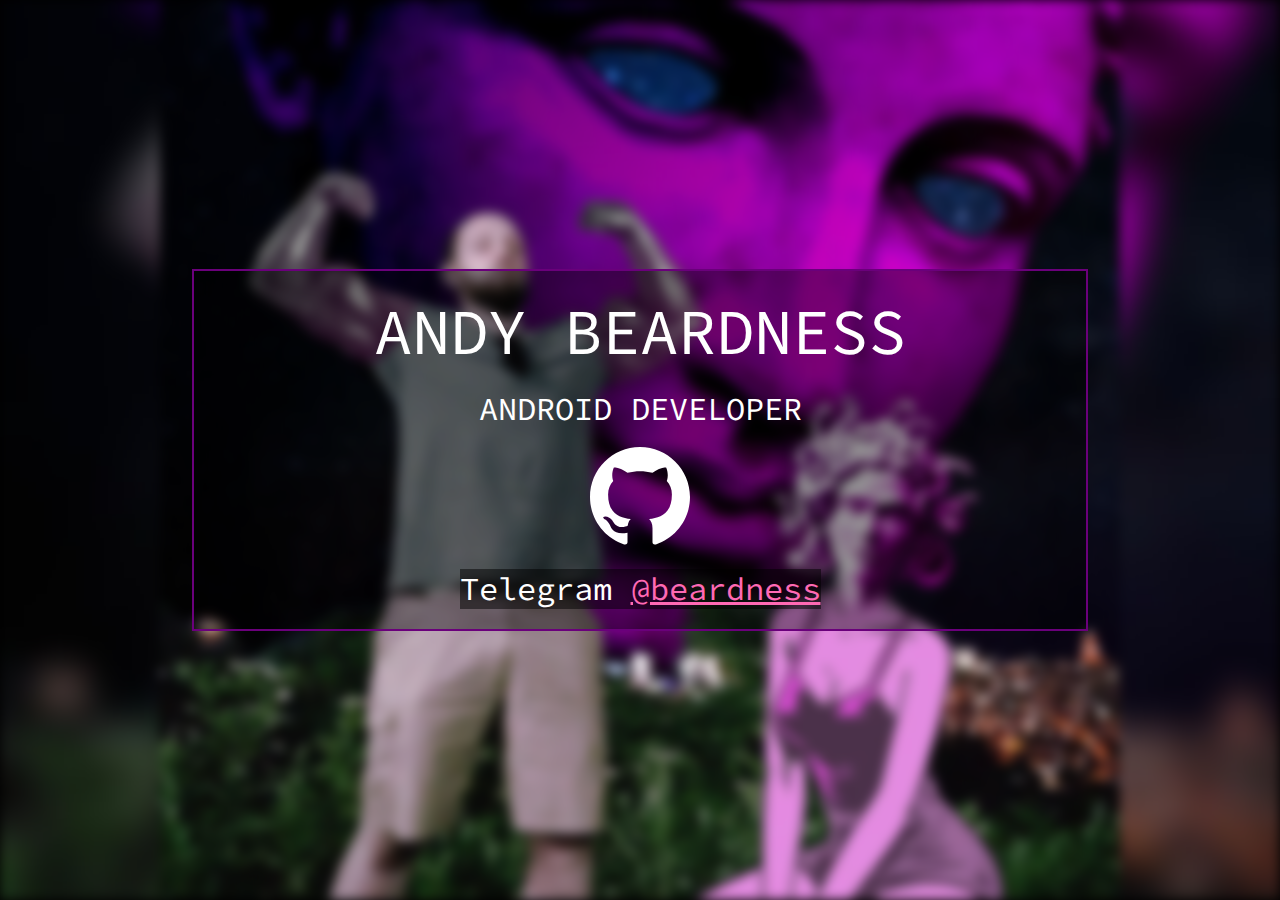
<file: index.html>
<!DOCTYPE html>
<html lang="">

<head>
  <meta charset="utf-8">
  <title></title>
</head>

<body>
  <div class="photo"></div>

  <div class="text">
    <h1>ANDY BEARDNESS</h1>
    <br/>
    <p>ANDROID DEVELOPER</p>
    <br/>
    <a href="https://github.com/andybeardness" target="_blank"><img src="gh.svg" alt=""></a>
    <br/>
    <br/>
    <div><p class="tg">Telegram <a href="https://t.me/beardness" target="_blank">@beardness</a></p></div>
  </div>

  <style>
    * {
      margin: 0;
      box-sizing: border-box;
    }

    @font-face {
      font-family: "SourceCode";
      src: url("font-light.ttf");
    }

    @font-face {
      font-family: "SourceCode";
      src: url("font-regular.ttf");
      font-weight: bold;
    }

    body,
    html {
      height: 100%;
      background-color: black;
    }

    .photo {
      /* The image used */
      background-image: url("bg.jpg");

      /* Add the blur effect */
      filter: blur(6px);
      -webkit-filter: blur(6px);

      /* Full height */
      height: 100%;

      /* Center and scale the image nicely */
      background-position: center;
      background-repeat: no-repeat;
      background-size: cover;
    }

    .text {
      background-color: rgb(0, 0, 0);
      /* Fallback color */
      background-color: rgba(0, 0, 0, 0.4);
      /* Black w/opacity/see-through */
      color: white;
      font-weight: bold;
      border: 2px solid #6a007b;
      position: absolute;
      top: 50%;
      left: 50%;
      transform: translate(-50%, -50%);
      z-index: 2;
      width: 70%;
      min-width: 400px;
      padding: 20px;
      text-align: center;
    }

    h1, p, img {
      font-family: 'SourceCode';
    }

    h1 {
      font-weight: bold;
      font-size: 4em;
    }

    p {
      font-size: 2em;
    }

    img {
      width: 100px;
      filter: invert(100%);
    }

    p a {
      color: hotpink;
    }

    .tg {
      background-color: rgba(0, 0, 0, 0.50);
      display: inline-block;
    }
  </style>

  <a href="word-knight/index.html"></a>
  <a href="maco-sms/index.html"></a>
  <p></p>
</body>

</html>
</file>
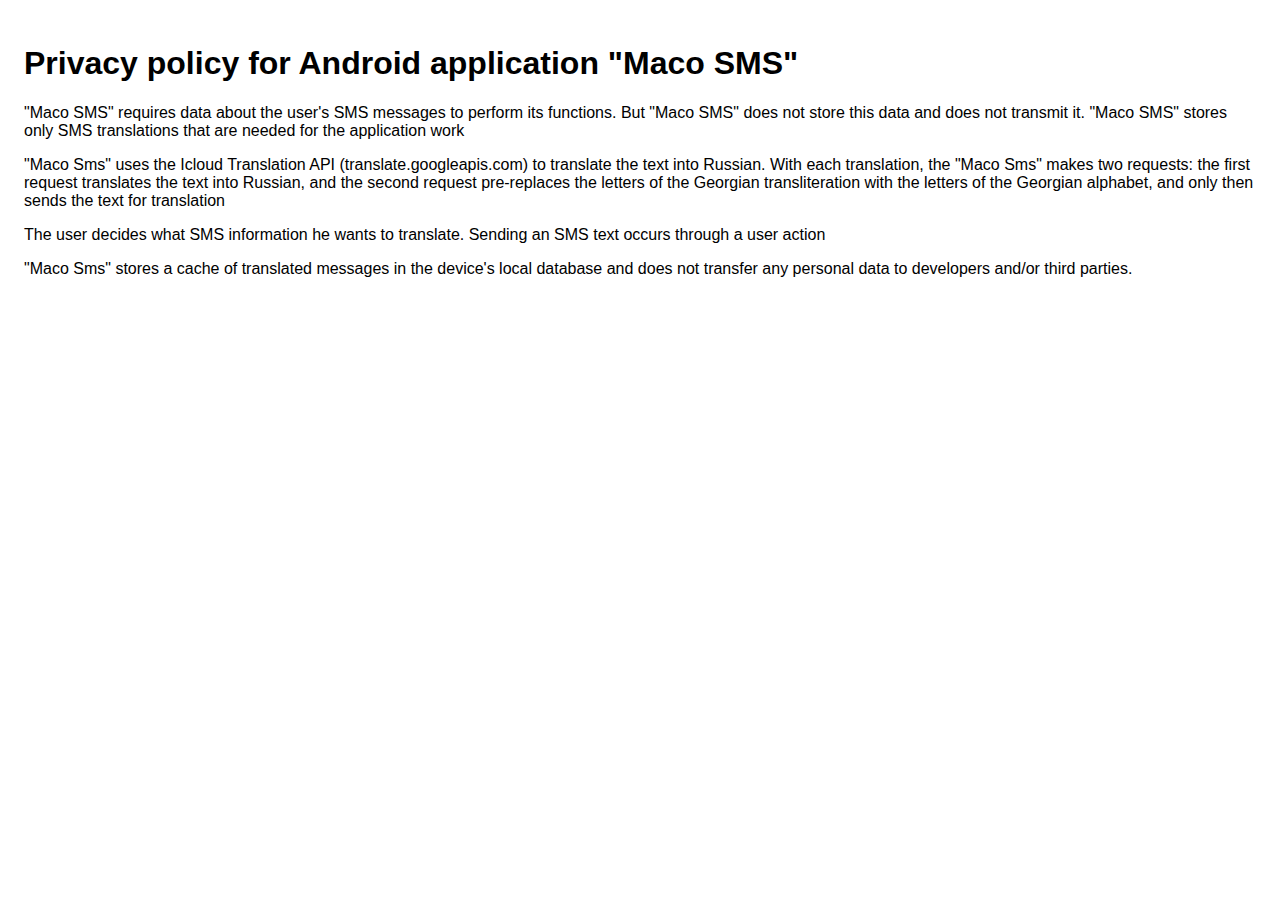
<file: maco-sms/index.html>
<!DOCTYPE html>
<html>

<head>
    <meta charset='utf-8'>
    <meta name='viewport' content='width=device-width'>
    <meta http-equiv='cache-control' content='no-cache'>
    <meta http-equiv='expires' content='0'>
    <meta http-equiv='pragma' content='no-cache'>
    <title>Privacy Policy</title>
    <style>
        body {
            font-family: 'Helvetica Neue', Helvetica, Arial, sans-serif;
            padding: 1em;
        }
    </style>
</head>

<body>
    <h1>Privacy policy for Android application "Maco SMS"</h1>
    <p>"Maco SMS" requires data about the user's SMS messages to perform its functions. But "Maco SMS" does not store this data and does not transmit it. "Maco SMS" stores only SMS translations that are needed for the application work</p>
    <p>"Maco Sms" uses the Icloud Translation API (translate.googleapis.com) to translate the text into Russian. With each translation, the "Maco Sms" makes two requests: the first request translates the text into Russian, and the second request pre-replaces the letters of the Georgian transliteration with the letters of the Georgian alphabet, and only then sends the text for translation</p>
    <p>The user decides what SMS information he wants to translate. Sending an SMS text occurs through a user action</p>
    <p>"Maco Sms" stores a cache of translated messages in the device's local database and does not transfer any personal data to developers and/or third parties.</p>
</body>

</html>
</file>
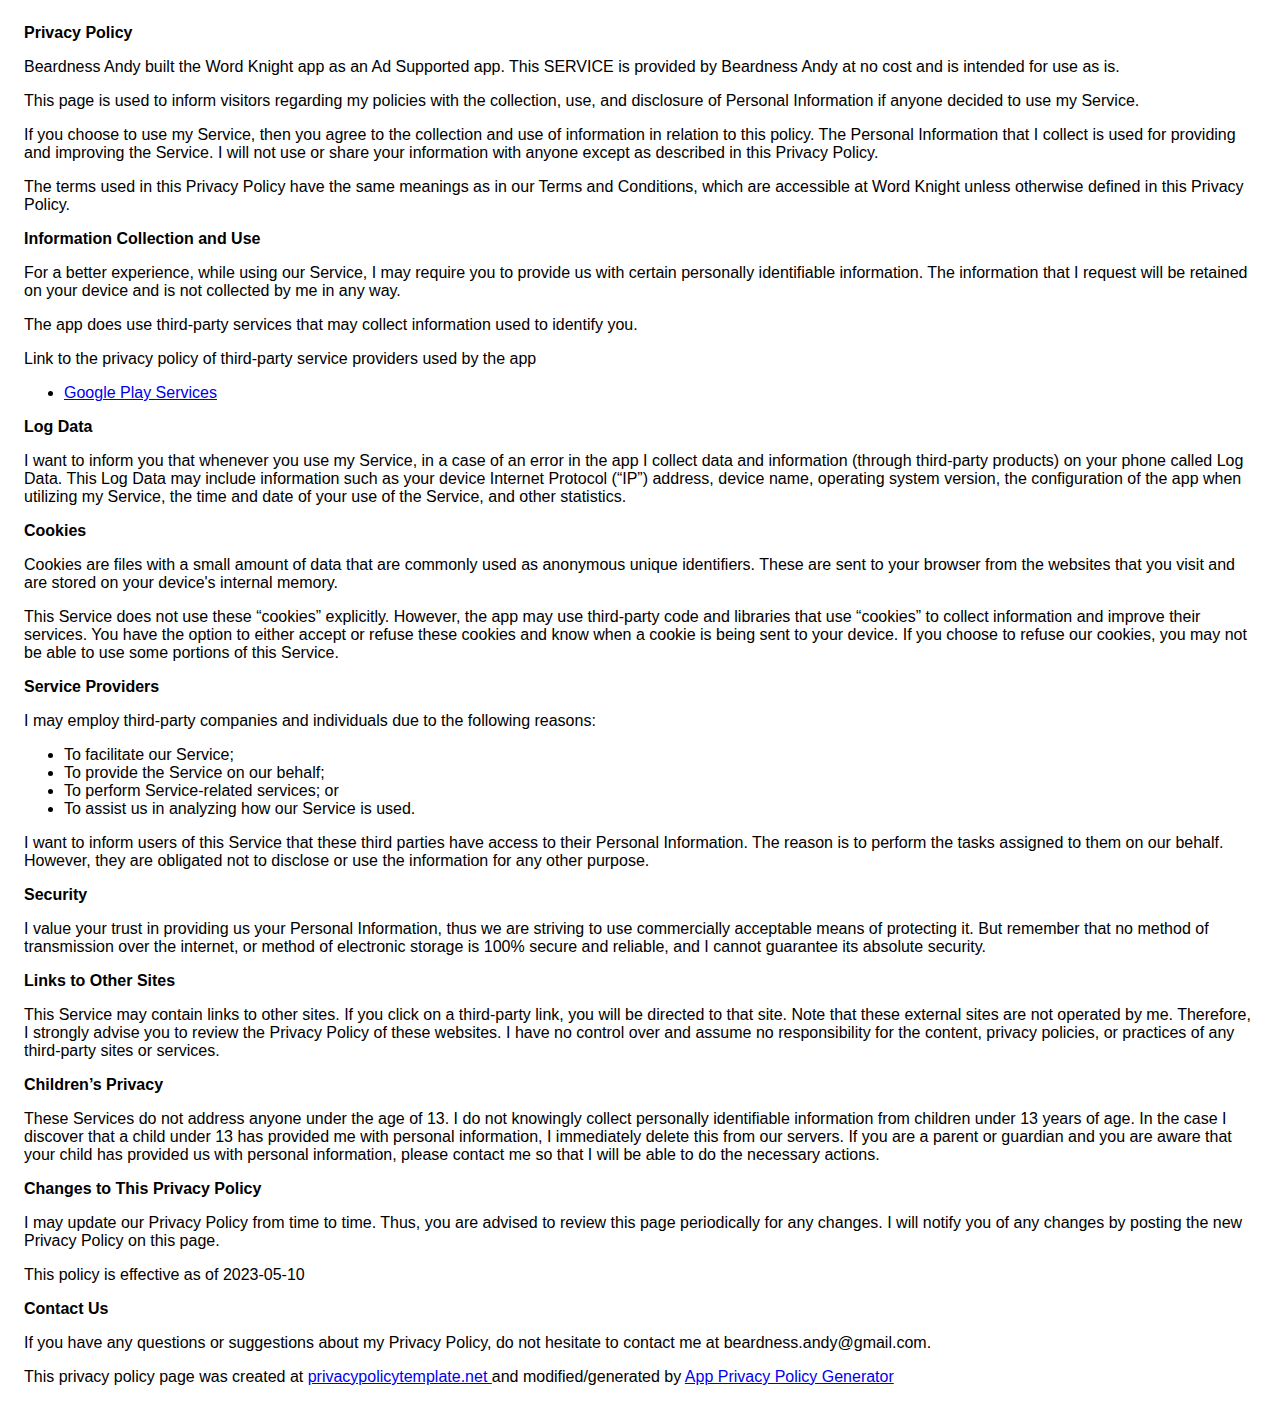
<file: word-knight/index.html>
<!DOCTYPE html>
    <html>
    <head>
      <meta charset='utf-8'>
      <meta name='viewport' content='width=device-width'>
      <title>Privacy Policy</title>
      <style> body { font-family: 'Helvetica Neue', Helvetica, Arial, sans-serif; padding:1em; } </style>
    </head>
    <body>
    <strong>Privacy Policy</strong> <p>
                  Beardness Andy built the Word Knight app as
                  an Ad Supported app. This SERVICE is provided by
                  Beardness Andy at no cost and is intended for use as
                  is.
                </p> <p>
                  This page is used to inform visitors regarding my
                  policies with the collection, use, and disclosure of Personal
                  Information if anyone decided to use my Service.
                </p> <p>
                  If you choose to use my Service, then you agree to
                  the collection and use of information in relation to this
                  policy. The Personal Information that I collect is
                  used for providing and improving the Service. I will not use or share your information with
                  anyone except as described in this Privacy Policy.
                </p> <p>
                  The terms used in this Privacy Policy have the same meanings
                  as in our Terms and Conditions, which are accessible at
                  Word Knight unless otherwise defined in this Privacy Policy.
                </p> <p><strong>Information Collection and Use</strong></p> <p>
                  For a better experience, while using our Service, I
                  may require you to provide us with certain personally
                  identifiable information. The information that
                  I request will be retained on your device and is not collected by me in any way.
                </p> <div><p>
                    The app does use third-party services that may collect
                    information used to identify you.
                  </p> <p>
                    Link to the privacy policy of third-party service providers used
                    by the app
                  </p> <ul><li><a href="https://www.google.com/policies/privacy/" target="_blank" rel="noopener noreferrer">Google Play Services</a></li><!----><!----><!----><!----><!----><!----><!----><!----><!----><!----><!----><!----><!----><!----><!----><!----><!----><!----><!----><!----><!----><!----><!----><!----><!----><!----><!----></ul></div> <p><strong>Log Data</strong></p> <p>
                  I want to inform you that whenever you
                  use my Service, in a case of an error in the app
                  I collect data and information (through third-party
                  products) on your phone called Log Data. This Log Data may
                  include information such as your device Internet Protocol
                  (“IP”) address, device name, operating system version, the
                  configuration of the app when utilizing my Service,
                  the time and date of your use of the Service, and other
                  statistics.
                </p> <p><strong>Cookies</strong></p> <p>
                  Cookies are files with a small amount of data that are
                  commonly used as anonymous unique identifiers. These are sent
                  to your browser from the websites that you visit and are
                  stored on your device's internal memory.
                </p> <p>
                  This Service does not use these “cookies” explicitly. However,
                  the app may use third-party code and libraries that use
                  “cookies” to collect information and improve their services.
                  You have the option to either accept or refuse these cookies
                  and know when a cookie is being sent to your device. If you
                  choose to refuse our cookies, you may not be able to use some
                  portions of this Service.
                </p> <p><strong>Service Providers</strong></p> <p>
                  I may employ third-party companies and
                  individuals due to the following reasons:
                </p> <ul><li>To facilitate our Service;</li> <li>To provide the Service on our behalf;</li> <li>To perform Service-related services; or</li> <li>To assist us in analyzing how our Service is used.</li></ul> <p>
                  I want to inform users of this Service
                  that these third parties have access to their Personal
                  Information. The reason is to perform the tasks assigned to
                  them on our behalf. However, they are obligated not to
                  disclose or use the information for any other purpose.
                </p> <p><strong>Security</strong></p> <p>
                  I value your trust in providing us your
                  Personal Information, thus we are striving to use commercially
                  acceptable means of protecting it. But remember that no method
                  of transmission over the internet, or method of electronic
                  storage is 100% secure and reliable, and I cannot
                  guarantee its absolute security.
                </p> <p><strong>Links to Other Sites</strong></p> <p>
                  This Service may contain links to other sites. If you click on
                  a third-party link, you will be directed to that site. Note
                  that these external sites are not operated by me.
                  Therefore, I strongly advise you to review the
                  Privacy Policy of these websites. I have
                  no control over and assume no responsibility for the content,
                  privacy policies, or practices of any third-party sites or
                  services.
                </p> <p><strong>Children’s Privacy</strong></p> <div><p>
                    These Services do not address anyone under the age of 13.
                    I do not knowingly collect personally
                    identifiable information from children under 13 years of age. In the case
                    I discover that a child under 13 has provided
                    me with personal information, I immediately
                    delete this from our servers. If you are a parent or guardian
                    and you are aware that your child has provided us with
                    personal information, please contact me so that
                    I will be able to do the necessary actions.
                  </p></div> <!----> <p><strong>Changes to This Privacy Policy</strong></p> <p>
                  I may update our Privacy Policy from
                  time to time. Thus, you are advised to review this page
                  periodically for any changes. I will
                  notify you of any changes by posting the new Privacy Policy on
                  this page.
                </p> <p>This policy is effective as of 2023-05-10</p> <p><strong>Contact Us</strong></p> <p>
                  If you have any questions or suggestions about my
                  Privacy Policy, do not hesitate to contact me at beardness.andy@gmail.com.
                </p> <p>This privacy policy page was created at <a href="https://privacypolicytemplate.net" target="_blank" rel="noopener noreferrer">privacypolicytemplate.net </a>and modified/generated by <a href="https://app-privacy-policy-generator.nisrulz.com/" target="_blank" rel="noopener noreferrer">App Privacy Policy Generator</a></p>
    </body>
    </html>
</file>
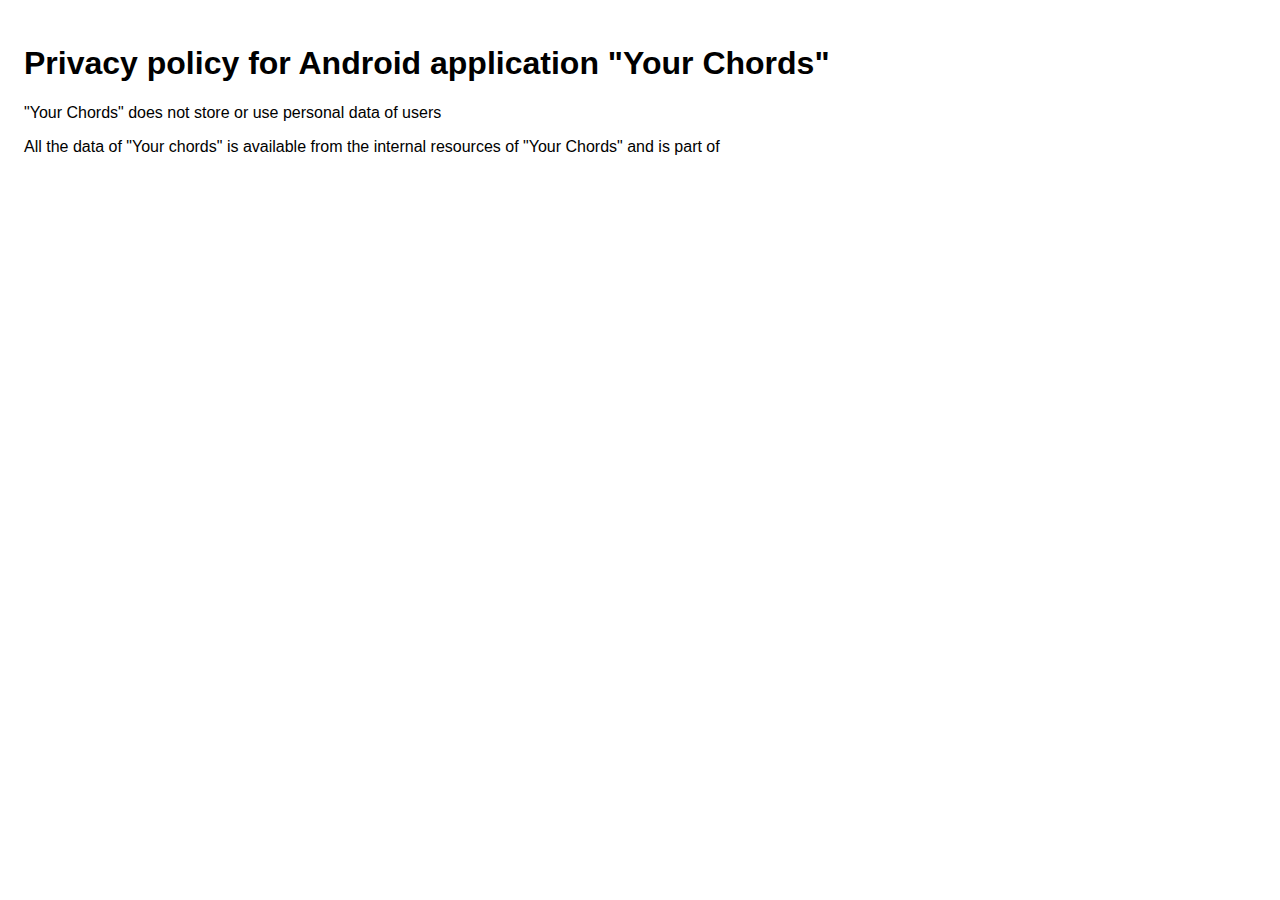
<file: your-chords/index.html>
<!DOCTYPE html>
<html>

<head>
    <meta charset='utf-8'>
    <meta name='viewport' content='width=device-width'>
    <title>Privacy Policy</title>
    <style>
        body {
            font-family: 'Helvetica Neue', Helvetica, Arial, sans-serif;
            padding: 1em;
        }
    </style>
</head>

<body>
    <h1>Privacy policy for Android application "Your Chords"</h1>
    <p>"Your Chords" does not store or use personal data of users</p>
    <p>All the data of "Your chords" is available from the internal resources of "Your Chords" and is part of</p>
</body>

</html>
</file>
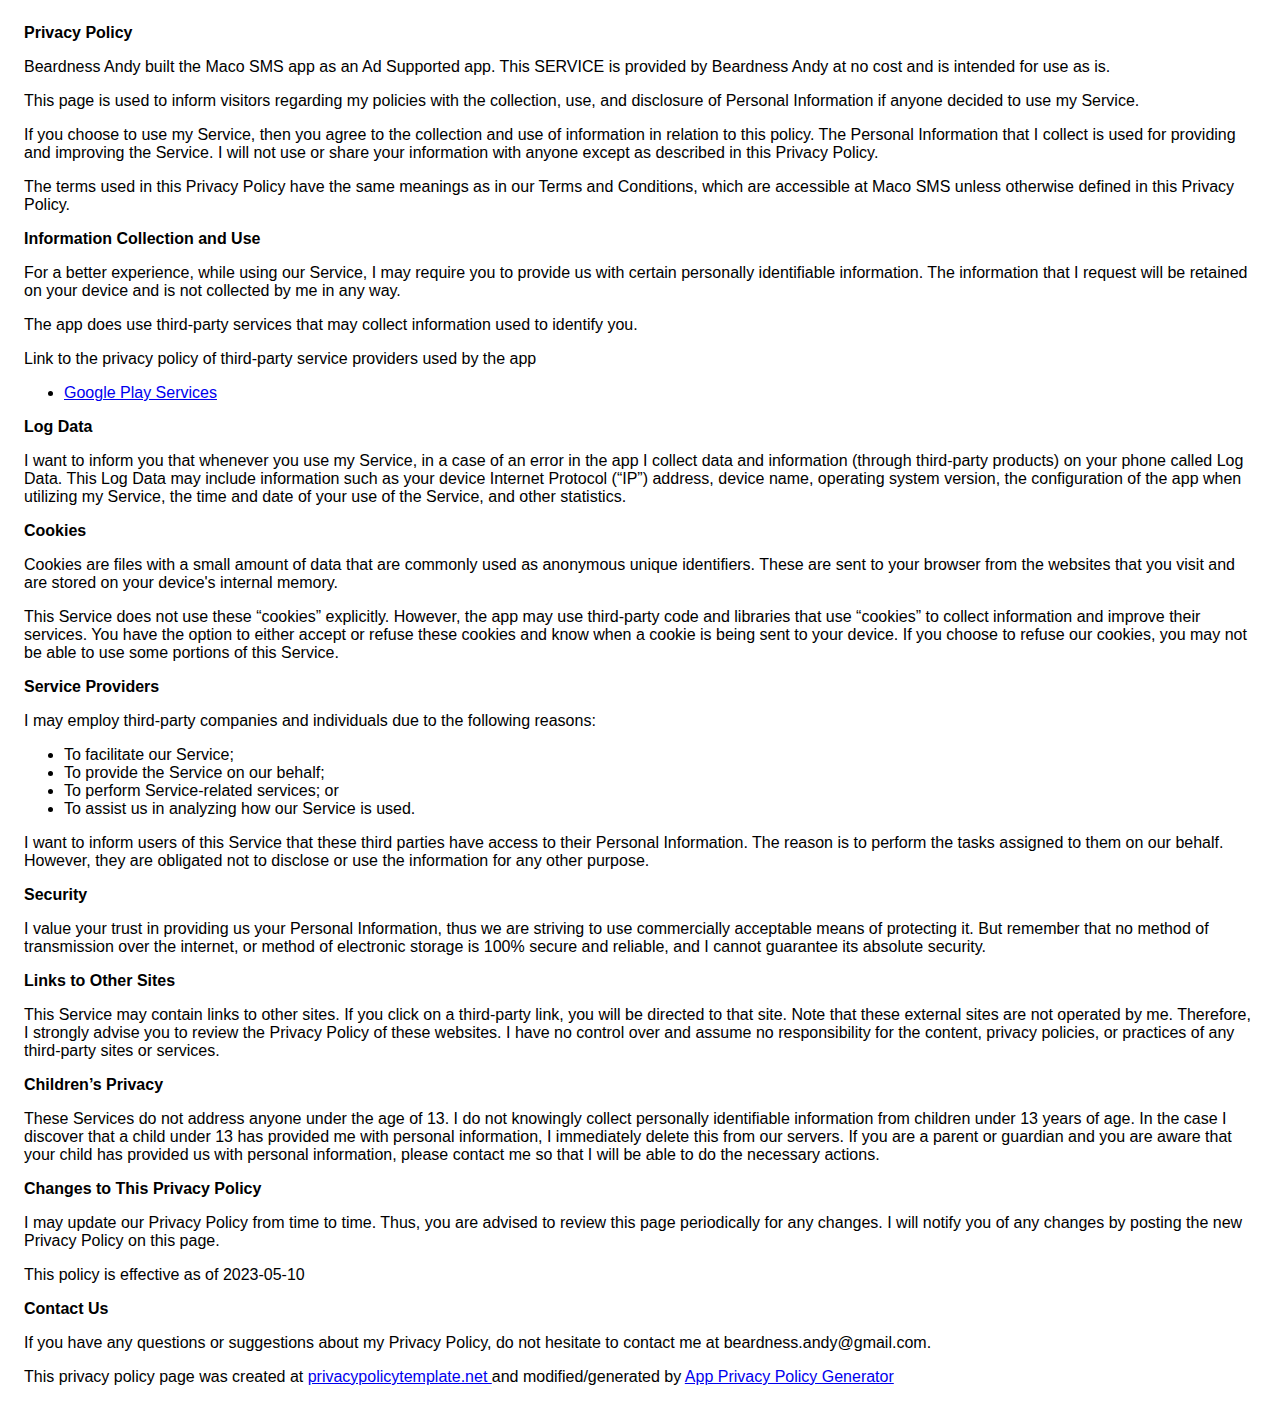
<file: policy/maco-sms/index.html>
<!DOCTYPE html>
<html>
<head>
    <meta charset='utf-8'>
    <meta name='viewport' content='width=device-width'>
    <meta http-equiv='cache-control' content='no-cache'> 
    <meta http-equiv='expires' content='0'> 
    <meta http-equiv='pragma' content='no-cache'>   <title>Privacy Policy</title>
    <style> body { font-family: 'Helvetica Neue', Helvetica, Arial, sans-serif; padding:1em; } </style>
</head>
<body>
    <strong>Privacy Policy</strong> <p>
    Beardness Andy built the Maco SMS app as
    an Ad Supported app. This SERVICE is provided by
    Beardness Andy at no cost and is intended for use as
    is.
</p> <p>
    This page is used to inform visitors regarding my
    policies with the collection, use, and disclosure of Personal
    Information if anyone decided to use my Service.
</p> <p>
    If you choose to use my Service, then you agree to
    the collection and use of information in relation to this
    policy. The Personal Information that I collect is
    used for providing and improving the Service. I will not use or share your information with
    anyone except as described in this Privacy Policy.
</p> <p>
    The terms used in this Privacy Policy have the same meanings
    as in our Terms and Conditions, which are accessible at
    Maco SMS unless otherwise defined in this Privacy Policy.
</p> <p><strong>Information Collection and Use</strong></p> <p>
    For a better experience, while using our Service, I
    may require you to provide us with certain personally
    identifiable information. The information that
    I request will be retained on your device and is not collected by me in any way.
</p> <div><p>
    The app does use third-party services that may collect
    information used to identify you.
</p> <p>
    Link to the privacy policy of third-party service providers used
    by the app
</p> <ul><li><a href="https://www.google.com/policies/privacy/" target="_blank" rel="noopener noreferrer">Google Play Services</a></li><!----><!----><!----><!----><!----><!----><!----><!----><!----><!----><!----><!----><!----><!----><!----><!----><!----><!----><!----><!----><!----><!----><!----><!----><!----><!----><!----></ul></div> <p><strong>Log Data</strong></p> <p>
    I want to inform you that whenever you
    use my Service, in a case of an error in the app
    I collect data and information (through third-party
    products) on your phone called Log Data. This Log Data may
    include information such as your device Internet Protocol
    (“IP”) address, device name, operating system version, the
    configuration of the app when utilizing my Service,
    the time and date of your use of the Service, and other
    statistics.
</p> <p><strong>Cookies</strong></p> <p>
    Cookies are files with a small amount of data that are
    commonly used as anonymous unique identifiers. These are sent
    to your browser from the websites that you visit and are
    stored on your device's internal memory.
</p> <p>
    This Service does not use these “cookies” explicitly. However,
    the app may use third-party code and libraries that use
    “cookies” to collect information and improve their services.
    You have the option to either accept or refuse these cookies
    and know when a cookie is being sent to your device. If you
    choose to refuse our cookies, you may not be able to use some
    portions of this Service.
</p> <p><strong>Service Providers</strong></p> <p>
    I may employ third-party companies and
    individuals due to the following reasons:
</p> <ul><li>To facilitate our Service;</li> <li>To provide the Service on our behalf;</li> <li>To perform Service-related services; or</li> <li>To assist us in analyzing how our Service is used.</li></ul> <p>
    I want to inform users of this Service
    that these third parties have access to their Personal
    Information. The reason is to perform the tasks assigned to
    them on our behalf. However, they are obligated not to
    disclose or use the information for any other purpose.
</p> <p><strong>Security</strong></p> <p>
    I value your trust in providing us your
    Personal Information, thus we are striving to use commercially
    acceptable means of protecting it. But remember that no method
    of transmission over the internet, or method of electronic
    storage is 100% secure and reliable, and I cannot
    guarantee its absolute security.
</p> <p><strong>Links to Other Sites</strong></p> <p>
    This Service may contain links to other sites. If you click on
    a third-party link, you will be directed to that site. Note
    that these external sites are not operated by me.
    Therefore, I strongly advise you to review the
    Privacy Policy of these websites. I have
    no control over and assume no responsibility for the content,
    privacy policies, or practices of any third-party sites or
    services.
</p> <p><strong>Children’s Privacy</strong></p> <div><p>
    These Services do not address anyone under the age of 13.
    I do not knowingly collect personally
    identifiable information from children under 13 years of age. In the case
    I discover that a child under 13 has provided
    me with personal information, I immediately
    delete this from our servers. If you are a parent or guardian
    and you are aware that your child has provided us with
    personal information, please contact me so that
    I will be able to do the necessary actions.
</p></div> <!----> <p><strong>Changes to This Privacy Policy</strong></p> <p>
    I may update our Privacy Policy from
    time to time. Thus, you are advised to review this page
    periodically for any changes. I will
    notify you of any changes by posting the new Privacy Policy on
    this page.
</p> <p>This policy is effective as of 2023-05-10</p> <p><strong>Contact Us</strong></p> <p>
    If you have any questions or suggestions about my
    Privacy Policy, do not hesitate to contact me at beardness.andy@gmail.com.
</p> <p>This privacy policy page was created at <a href="https://privacypolicytemplate.net" target="_blank" rel="noopener noreferrer">privacypolicytemplate.net </a>and modified/generated by <a href="https://app-privacy-policy-generator.nisrulz.com/" target="_blank" rel="noopener noreferrer">App Privacy Policy Generator</a></p>
</body>
</html>
</file>
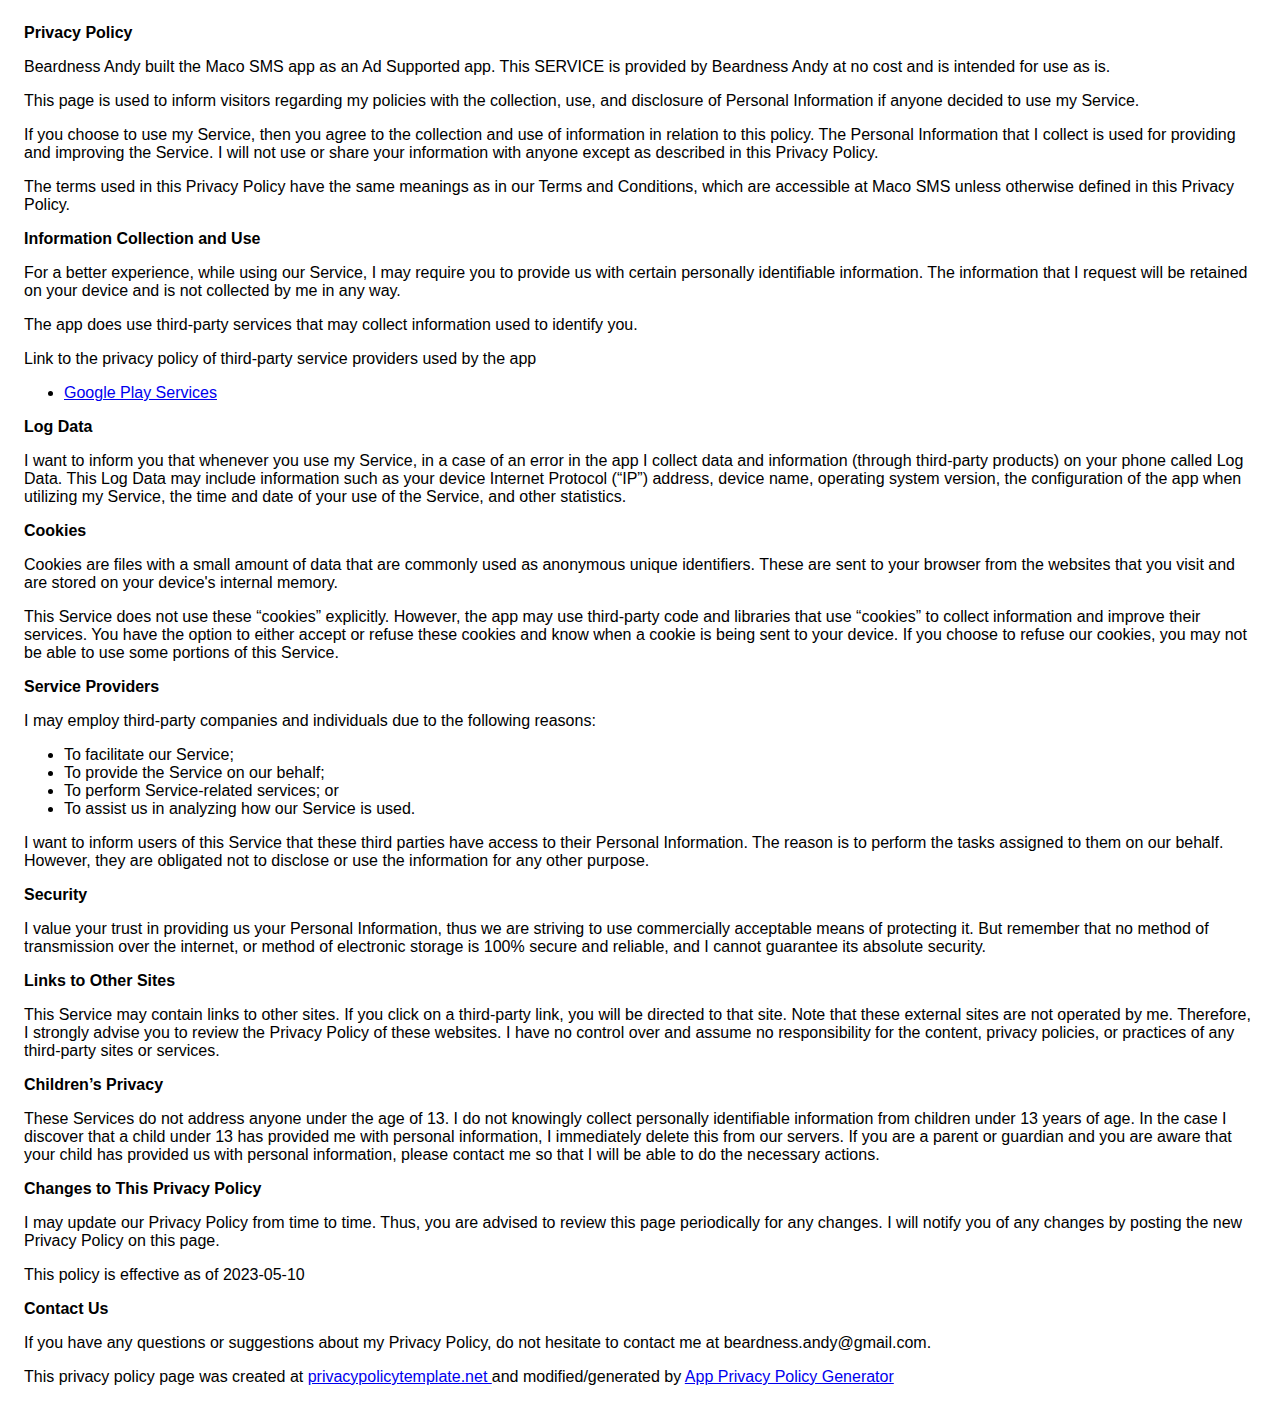
<file: policy/maco-sms.html>
<!DOCTYPE html>
<html>
<head>
    <meta charset='utf-8'>
    <meta name='viewport' content='width=device-width'>
    <title>Privacy Policy</title>
    <style> body { font-family: 'Helvetica Neue', Helvetica, Arial, sans-serif; padding:1em; } </style>
</head>
<body>
    <strong>Privacy Policy</strong> <p>
    Beardness Andy built the Maco SMS app as
    an Ad Supported app. This SERVICE is provided by
    Beardness Andy at no cost and is intended for use as
    is.
</p> <p>
    This page is used to inform visitors regarding my
    policies with the collection, use, and disclosure of Personal
    Information if anyone decided to use my Service.
</p> <p>
    If you choose to use my Service, then you agree to
    the collection and use of information in relation to this
    policy. The Personal Information that I collect is
    used for providing and improving the Service. I will not use or share your information with
    anyone except as described in this Privacy Policy.
</p> <p>
    The terms used in this Privacy Policy have the same meanings
    as in our Terms and Conditions, which are accessible at
    Maco SMS unless otherwise defined in this Privacy Policy.
</p> <p><strong>Information Collection and Use</strong></p> <p>
    For a better experience, while using our Service, I
    may require you to provide us with certain personally
    identifiable information. The information that
    I request will be retained on your device and is not collected by me in any way.
</p> <div><p>
    The app does use third-party services that may collect
    information used to identify you.
</p> <p>
    Link to the privacy policy of third-party service providers used
    by the app
</p> <ul><li><a href="https://www.google.com/policies/privacy/" target="_blank" rel="noopener noreferrer">Google Play Services</a></li><!----><!----><!----><!----><!----><!----><!----><!----><!----><!----><!----><!----><!----><!----><!----><!----><!----><!----><!----><!----><!----><!----><!----><!----><!----><!----><!----></ul></div> <p><strong>Log Data</strong></p> <p>
    I want to inform you that whenever you
    use my Service, in a case of an error in the app
    I collect data and information (through third-party
    products) on your phone called Log Data. This Log Data may
    include information such as your device Internet Protocol
    (“IP”) address, device name, operating system version, the
    configuration of the app when utilizing my Service,
    the time and date of your use of the Service, and other
    statistics.
</p> <p><strong>Cookies</strong></p> <p>
    Cookies are files with a small amount of data that are
    commonly used as anonymous unique identifiers. These are sent
    to your browser from the websites that you visit and are
    stored on your device's internal memory.
</p> <p>
    This Service does not use these “cookies” explicitly. However,
    the app may use third-party code and libraries that use
    “cookies” to collect information and improve their services.
    You have the option to either accept or refuse these cookies
    and know when a cookie is being sent to your device. If you
    choose to refuse our cookies, you may not be able to use some
    portions of this Service.
</p> <p><strong>Service Providers</strong></p> <p>
    I may employ third-party companies and
    individuals due to the following reasons:
</p> <ul><li>To facilitate our Service;</li> <li>To provide the Service on our behalf;</li> <li>To perform Service-related services; or</li> <li>To assist us in analyzing how our Service is used.</li></ul> <p>
    I want to inform users of this Service
    that these third parties have access to their Personal
    Information. The reason is to perform the tasks assigned to
    them on our behalf. However, they are obligated not to
    disclose or use the information for any other purpose.
</p> <p><strong>Security</strong></p> <p>
    I value your trust in providing us your
    Personal Information, thus we are striving to use commercially
    acceptable means of protecting it. But remember that no method
    of transmission over the internet, or method of electronic
    storage is 100% secure and reliable, and I cannot
    guarantee its absolute security.
</p> <p><strong>Links to Other Sites</strong></p> <p>
    This Service may contain links to other sites. If you click on
    a third-party link, you will be directed to that site. Note
    that these external sites are not operated by me.
    Therefore, I strongly advise you to review the
    Privacy Policy of these websites. I have
    no control over and assume no responsibility for the content,
    privacy policies, or practices of any third-party sites or
    services.
</p> <p><strong>Children’s Privacy</strong></p> <div><p>
    These Services do not address anyone under the age of 13.
    I do not knowingly collect personally
    identifiable information from children under 13 years of age. In the case
    I discover that a child under 13 has provided
    me with personal information, I immediately
    delete this from our servers. If you are a parent or guardian
    and you are aware that your child has provided us with
    personal information, please contact me so that
    I will be able to do the necessary actions.
</p></div> <!----> <p><strong>Changes to This Privacy Policy</strong></p> <p>
    I may update our Privacy Policy from
    time to time. Thus, you are advised to review this page
    periodically for any changes. I will
    notify you of any changes by posting the new Privacy Policy on
    this page.
</p> <p>This policy is effective as of 2023-05-10</p> <p><strong>Contact Us</strong></p> <p>
    If you have any questions or suggestions about my
    Privacy Policy, do not hesitate to contact me at beardness.andy@gmail.com.
</p> <p>This privacy policy page was created at <a href="https://privacypolicytemplate.net" target="_blank" rel="noopener noreferrer">privacypolicytemplate.net </a>and modified/generated by <a href="https://app-privacy-policy-generator.nisrulz.com/" target="_blank" rel="noopener noreferrer">App Privacy Policy Generator</a></p>
</body>
</html>
</file>
